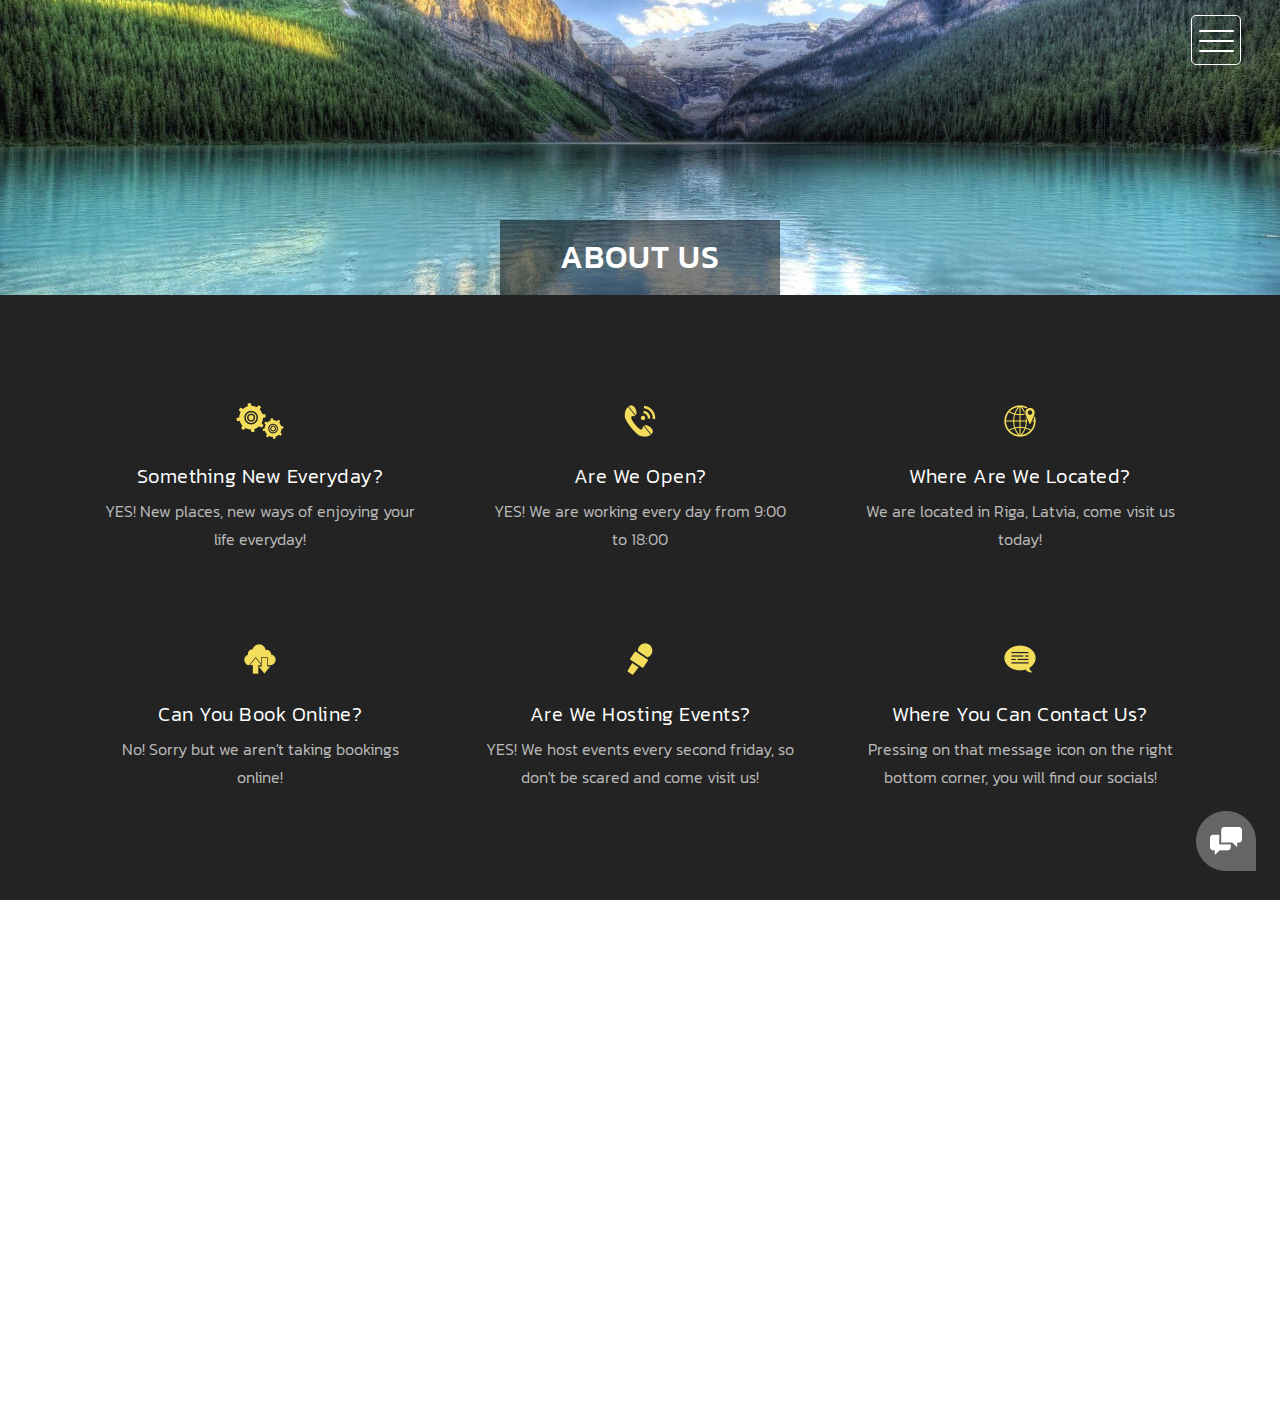
<file: about.html>
<!DOCTYPE html>
<html>
    <head>
        <meta charset="utf-8">
        <meta http-equiv="X-UA-Compatible" content="IE=edge,chrome=1">
  		<title>[About] Aerial Sky Solutions</title>

        <meta name="description" content="">
        <meta name="viewport" content="width=device-width, initial-scale=1">
        <link rel="apple-touch-icon" href="apple-touch-icon.png">
        <link rel="icon" href="img/Sky.png" type="image/gif">

        <link rel="stylesheet" href="css/bootstrap.min.css">
        <link rel="stylesheet" href="css/bootstrap-theme.min.css">
        <link rel="stylesheet" href="css/fontAwesome.css">
        <link rel="stylesheet" href="css/light-box.css">
        <link rel="stylesheet" href="css/templatemo-style.css">

        <link href="https://fonts.googleapis.com/css?family=Kanit:100,200,300,400,500,600,700,800,900" rel="stylesheet">
        <link rel="stylesheet" href="https://cdnjs.cloudflare.com/ajax/libs/font-awesome/6.1.1/css/all.min.css" integrity="sha512-KfkfwYDsLkIlwQp6LFnl8zNdLGxu9YAA1QvwINks4PhcElQSvqcyVLLD9aMhXd13uQjoXtEKNosOWaZqXgel0g==" crossorigin="anonymous" referrerpolicy="no-referrer" />

        <script src="js/vendor/modernizr-2.8.3-respond-1.4.2.min.js"></script>
    </head>

<body>

    <nav>
      <div class="menu-icon">
        <span></span>
      </div>
    </nav>

    <div class="page-heading">
        <div class="container">
            <div class="heading-content">
                <h1>About Us</h1>
            </div>
        </div>
    </div>


    <div class="services">
        <div class="container">
            <div class="col-md-4 col-sm-6">
                <div class="service-item">
                    <div class="icon">
                        <img src="img/service_1.png" alt="">
                    </div>
                    <div class="text">
                        <h4>Something new everyday?</h4>
                        <p>YES! New places, new ways of enjoying your life everyday!</p>
                    </div>
                </div>
            </div>
            <div class="col-md-4 col-sm-6">
                <div class="service-item">
                    <div class="icon">
                        <img src="img/service_2.png" alt="">
                    </div>
                    <div class="text">
                        <h4>Are we open?</h4>
                        <p>YES! We are working every day from 9:00 to 18:00</p>
                    </div>
                </div>
            </div>
            <div class="col-md-4 col-sm-6">
                <div class="service-item">
                    <div class="icon">
                        <img src="img/service_3.png" alt="">
                    </div>
                    <div class="text">
                        <h4>Where are we located?</h4>
                        <p>We are located in Riga, Latvia, come visit us today!</p>
                    </div>
                </div>
            </div>
            <div class="col-md-4 col-sm-6">
                <div class="service-item">
                    <div class="icon">
                        <img src="img/service_4.png" alt="">
                    </div>
                    <div class="text">
                        <h4>Can you Book online?</h4>
                        <p>No! Sorry but we aren't taking bookings online!</p>
                    </div>
                </div>
            </div>
            <div class="col-md-4 col-sm-6">
                <div class="service-item">
                    <div class="icon">
                        <img src="img/service_5.png" alt="">
                    </div>
                    <div class="text">
                        <h4>Are we hosting events?</h4>
                        <p>YES! We host events every second friday, so don't be scared and come visit us!</p>
                    </div>
                </div>
            </div>
            <div class="col-md-4 col-sm-6">
                <div class="service-item">
                    <div class="icon">
                        <img src="img/service_6.png" alt="">
                    </div>
                    <div class="text">
                        <h4>Where you can contact us?</h4>
                        <p>Pressing on that message icon on the right bottom corner, you will find our socials!</p>
                    </div>
                </div>
            </div>
        </div>
    </div>


    <div class="more-about-us">
        <div class="container">
            <div class="col-md-5 col-md-offset-7">
                <div class="content">
                    <h2>Aerial Sky Solutions</h2>
                    <span>Fun park</span>
                    <p>Some info about the park!</p>
                </div>
            </div>
        </div>
    </div>


    <footer>
        <div class="container-fluid">
            <div class="col-md-12">
                <p>Copyright &copy; 2022 Aerial Sky Solutions</p>
            </div>
        </div>
    </footer>


      <!-- Modal button -->
      <div class="popup-icon">
        <button id="modBtn" class="modal-btn"><img src="img/contact-icon.png" alt=""></button>
      </div>  
  
      <!-- Modal -->
      <div id="modal" class="modal">
        <!-- Modal Content -->
        <div class="modal-content">
          <!-- Modal Header -->
          <div class="modal-header">
            <h3 class="header-title">Find us Here!</h3>
            <div class="close-btn"><img src="img/close_contact.png" alt=""></div>    
          </div>
          <!-- Modal Body -->
          <div class="modal-body">
            <div class="col-md-6 col-md-offset-3">
              <form id="contact" action="" method="post">
                  <div class="row">
                      <div class="col-md-12">
                        <fieldset>
                          <a href="http://www.facebook.com"><p><i class="fa-brands fa-facebook-square"></i> AerialSky-Solutions</p></a>
                        </fieldset>
                      </div>
                      <div class="col-md-12">
                        <fieldset>
                          <a href="http://www.instagram.com"><p><i class="fa-brands fa-instagram-square"></i> AerialSky-Solutions</p></a>
                        </fieldset>
                      </div>
                      <div class="col-md-12">
                        <fieldset>
                          <p><i class="fa-solid fa-square-envelope"></i> AerialSkyS@gmail.com</p>
                        </fieldset>
                      </div>
                      <div class="col-md-12">
                        <fieldset>
                          <p><i class="fa-solid fa-square-phone"></i></i> 999-999-999</p>
                        </fieldset>
                      </div>
                  </div>
              </form>
            </div>
          </div>
        </div>
      </div>

    

    <section class="overlay-menu">
      <div class="container">
        <div class="row">
          <div class="main-menu">
              <ul>
                  <li>
                      <a href="index.html">Home</a>
                  </li>
                  <li>
                      <a href="about.html">About Us</a>
                  </li>
                  <li>
                      <a href="blog.html">Blog</a>
                  </li>
                  <li>
                      <a href="New.html">New post</a>
                  </li>
              </ul>
              <p>What are you looking for?</p>
          </div>
        </div>
      </div>
    </section>

    <script src="https://ajax.googleapis.com/ajax/libs/jquery/1.11.2/jquery.min.js"></script>
    <script>window.jQuery || document.write('<script src="js/vendor/jquery-1.11.2.min.js"><\/script>')</script>

    <script src="js/vendor/bootstrap.min.js"></script>
    
    <script src="js/plugins.js"></script>
    <script src="js/main.js"></script>

</body>
</html>
</file>
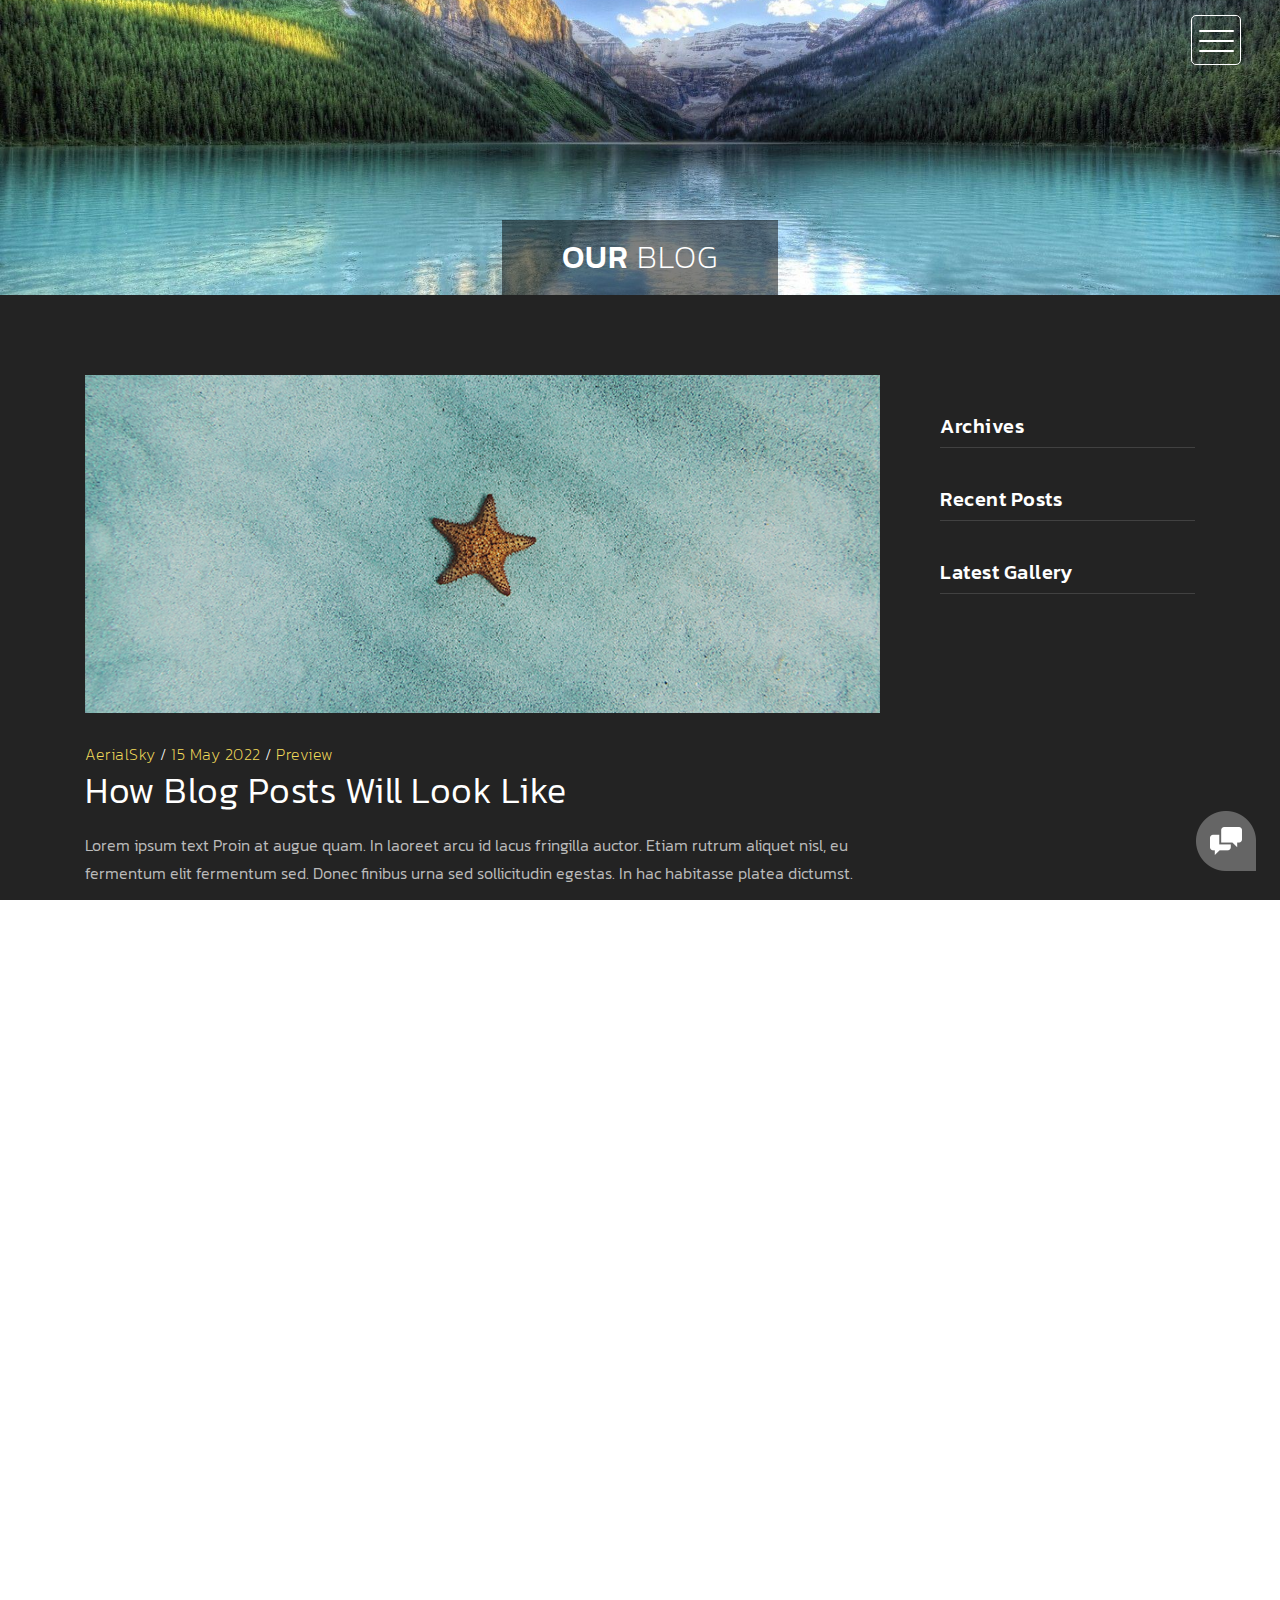
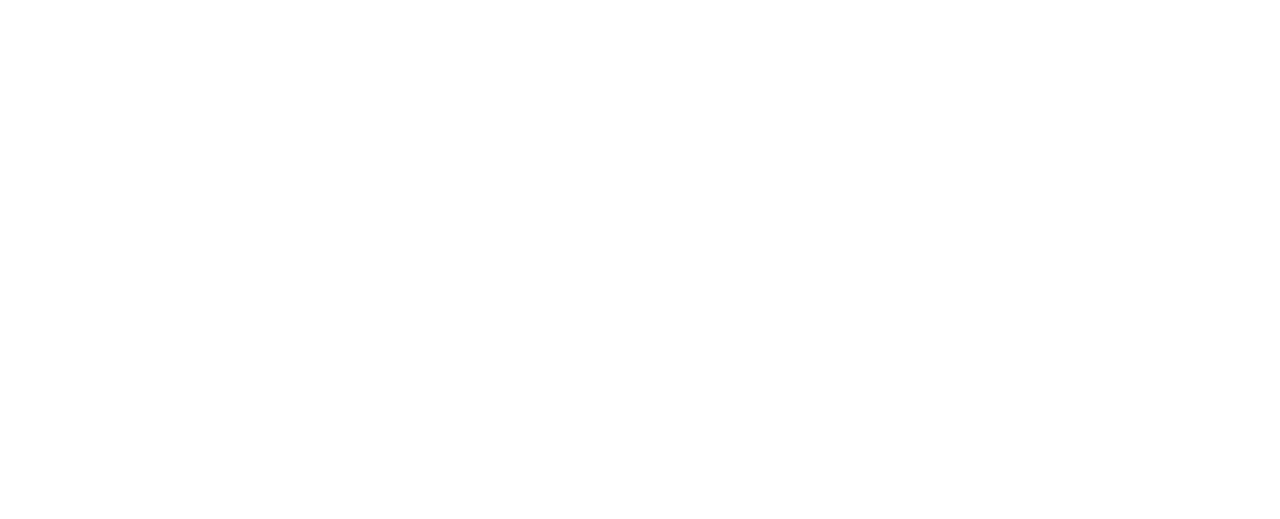
<file: blog.html>
<!DOCTYPE html>
<html>
    <head>
        <meta charset="utf-8">
        <meta http-equiv="X-UA-Compatible" content="IE=edge,chrome=1">
  		<title>[Blog] Aerial Sky Solutions</title>

        <meta name="description" content="">
        <meta name="viewport" content="width=device-width, initial-scale=1">
        <link rel="apple-touch-icon" href="apple-touch-icon.png">
        <link rel="icon" href="img/Sky.png" type="image/gif">

        <link rel="stylesheet" href="css/bootstrap.min.css">
        <link rel="stylesheet" href="css/bootstrap-theme.min.css">
        <link rel="stylesheet" href="css/fontAwesome.css">
        <link rel="stylesheet" href="css/light-box.css">
        <link rel="stylesheet" href="css/templatemo-style.css">

        <link href="https://fonts.googleapis.com/css?family=Kanit:100,200,300,400,500,600,700,800,900" rel="stylesheet">
        <link rel="stylesheet" href="https://cdnjs.cloudflare.com/ajax/libs/font-awesome/6.1.1/css/all.min.css" integrity="sha512-KfkfwYDsLkIlwQp6LFnl8zNdLGxu9YAA1QvwINks4PhcElQSvqcyVLLD9aMhXd13uQjoXtEKNosOWaZqXgel0g==" crossorigin="anonymous" referrerpolicy="no-referrer" />

        <script src="js/vendor/modernizr-2.8.3-respond-1.4.2.min.js"></script>
    </head>

<body>

    <nav>
      <div class="menu-icon">
        <span></span>
      </div>
    </nav>

    <div class="page-heading">
        <div class="container">
            <div class="heading-content">
                <h1>Our <em>Blog</em></h1>
            </div>
        </div>
    </div>


    <div class="blog-entries">
        <div class="container">
            <div class="col-md-9">
                <div class="blog-posts">
                    <div class="row">
                        <div class="col-md-12">
                            <div class="blog-post">
                                <img src="img/blog_post_1.png" alt="">
                                <div class="text-content">
                                    <span><a>AerialSky</a> / <a>15 May 2022</a> / <a>Preview</a></span>
                                    <h2>How blog posts will look like</h2>
                                    <p>Lorem ipsum text Proin at augue quam. In laoreet arcu id lacus fringilla auctor. Etiam rutrum aliquet nisl, eu fermentum elit fermentum sed. Donec finibus urna sed sollicitudin egestas. In hac habitasse platea dictumst. 
                                    <br><br>Phasellus purus turpis, porta non lectus vitae, laoreet blandit diam. Suspendisse elementum ligula at purus gravida, vel malesuada dolor accumsan. Morbi finibus dapibus ex, ut finibus felis.</p>
                                    <div class="simple-btn">
                                        <a>continue reading</a>
                                    </div>
                                </div>
                            </div>
                            <div class="blog-post">
                                <img src="img/blog_post_1.png" alt="">
                                <div class="text-content">
                                    <span><a>AerialSky</a> / <a>15 May 2022</a> / <a>Preview</a></span>
                                    <h2>How blog posts will look like</h2>
                                    <p>Lorem ipsum text Proin at augue quam. In laoreet arcu id lacus fringilla auctor. Etiam rutrum aliquet nisl, eu fermentum elit fermentum sed. Donec finibus urna sed sollicitudin egestas. In hac habitasse platea dictumst. 
                                    <br><br>Phasellus purus turpis, porta non lectus vitae, laoreet blandit diam. Suspendisse elementum ligula at purus gravida, vel malesuada dolor accumsan. Morbi finibus dapibus ex, ut finibus felis.</p>
                                    <div class="simple-btn">
                                        <a>continue reading</a>
                                    </div>
                                </div>
                            </div>
                        </div>
                        <div class="col-md-12">
                            <ul class="page-number">
                                <li class="active"><a href="#">1</a></li>
                                <li><a href="#">></a></li>
                            </ul>
                        </div>
                    </div>
                </div>
            </div>
            <div class="col-md-3">
                <div class="side-bar">
                    <div class="archives">
                        <div class="sidebar-heding">
                            <h2>Archives</h2>
                        </div>
                        <!-- <ul>
                            <li><a href="#">> 2022 September (0)</a></li>
                        </ul> -->
                    </div>
                    <div class="recent-posts">
                        <div class="sidebar-heding">
                            <h2>Recent Posts</h2>
                        </div>
                        <ul>
                            <!-- <li><a href="single-post.html">
                                <img src="img/recent_post_1.png" alt="Recent Post 1">
                                <div class="text">
                                    <h6>Duis mollis orci</h6>
                                    <span>15 May 2022</span>
                                </div>
                            </li></a>-->
                        </ul>
                    </div>
                    <div class="latest-gallery">
                        <div class="sidebar-heding">
                            <h2>Latest Gallery</h2>
                        </div>
                        <ul>
                            <!-- <li><a href="#"></a><img src="img/latest_gallery_1.png" alt=""></a></li> -->
                        </ul>
                    </div>
                </div>
            </div>
        </div>
    </div>


    <footer>
        <div class="container-fluid">
            <div class="col-md-12">
                <p>Copyright &copy; 2022 Aerial Sky Solutions</p>
            </div>
        </div>
    </footer>


      <!-- Modal button -->
      <div class="popup-icon">
        <button id="modBtn" class="modal-btn"><img src="img/contact-icon.png" alt=""></button>
      </div>  
  
      <!-- Modal -->
      <div id="modal" class="modal">
        <!-- Modal Content -->
        <div class="modal-content">
          <!-- Modal Header -->
          <div class="modal-header">
            <h3 class="header-title">Find us Here!</h3>
            <div class="close-btn"><img src="img/close_contact.png" alt=""></div>    
          </div>
          <!-- Modal Body -->
          <div class="modal-body">
            <div class="col-md-6 col-md-offset-3">
              <form id="contact" action="" method="post">
                  <div class="row">
                      <div class="col-md-12">
                        <fieldset>
                          <a href="http://www.facebook.com"><p><i class="fa-brands fa-facebook-square"></i> AerialSky-Solutions</p></a>
                        </fieldset>
                      </div>
                      <div class="col-md-12">
                        <fieldset>
                          <a href="http://www.instagram.com"><p><i class="fa-brands fa-instagram-square"></i> AerialSky-Solutions</p></a>
                        </fieldset>
                      </div>
                      <div class="col-md-12">
                        <fieldset>
                          <p><i class="fa-solid fa-square-envelope"></i> AerialSkyS@gmail.com</p>
                        </fieldset>
                      </div>
                      <div class="col-md-12">
                        <fieldset>
                          <p><i class="fa-solid fa-square-phone"></i></i> 999-999-999</p>
                        </fieldset>
                      </div>
                  </div>
              </form>
            </div>
          </div>
        </div>
      </div>

    

    <section class="overlay-menu">
      <div class="container">
        <div class="row">
          <div class="main-menu">
              <ul>
                  <li>
                      <a href="index.html">Home</a>
                  </li>
                  <li>
                      <a href="about.html">About Us</a>
                  </li>
                  <li>
                      <a href="blog.html">Blog</a>
                  </li>
                  <li>
                      <a href="New.html">New post</a>
                  </li>
              </ul>
              <p>What are you looking for?</p>
          </div>
        </div>
      </div>
    </section>

    <script src="https://ajax.googleapis.com/ajax/libs/jquery/1.11.2/jquery.min.js"></script>
    <script>window.jQuery || document.write('<script src="js/vendor/jquery-1.11.2.min.js"><\/script>')</script>

    <script src="js/vendor/bootstrap.min.js"></script>
    
    <script src="js/plugins.js"></script>
    <script src="js/main.js"></script>

</body>
</html>
</file>
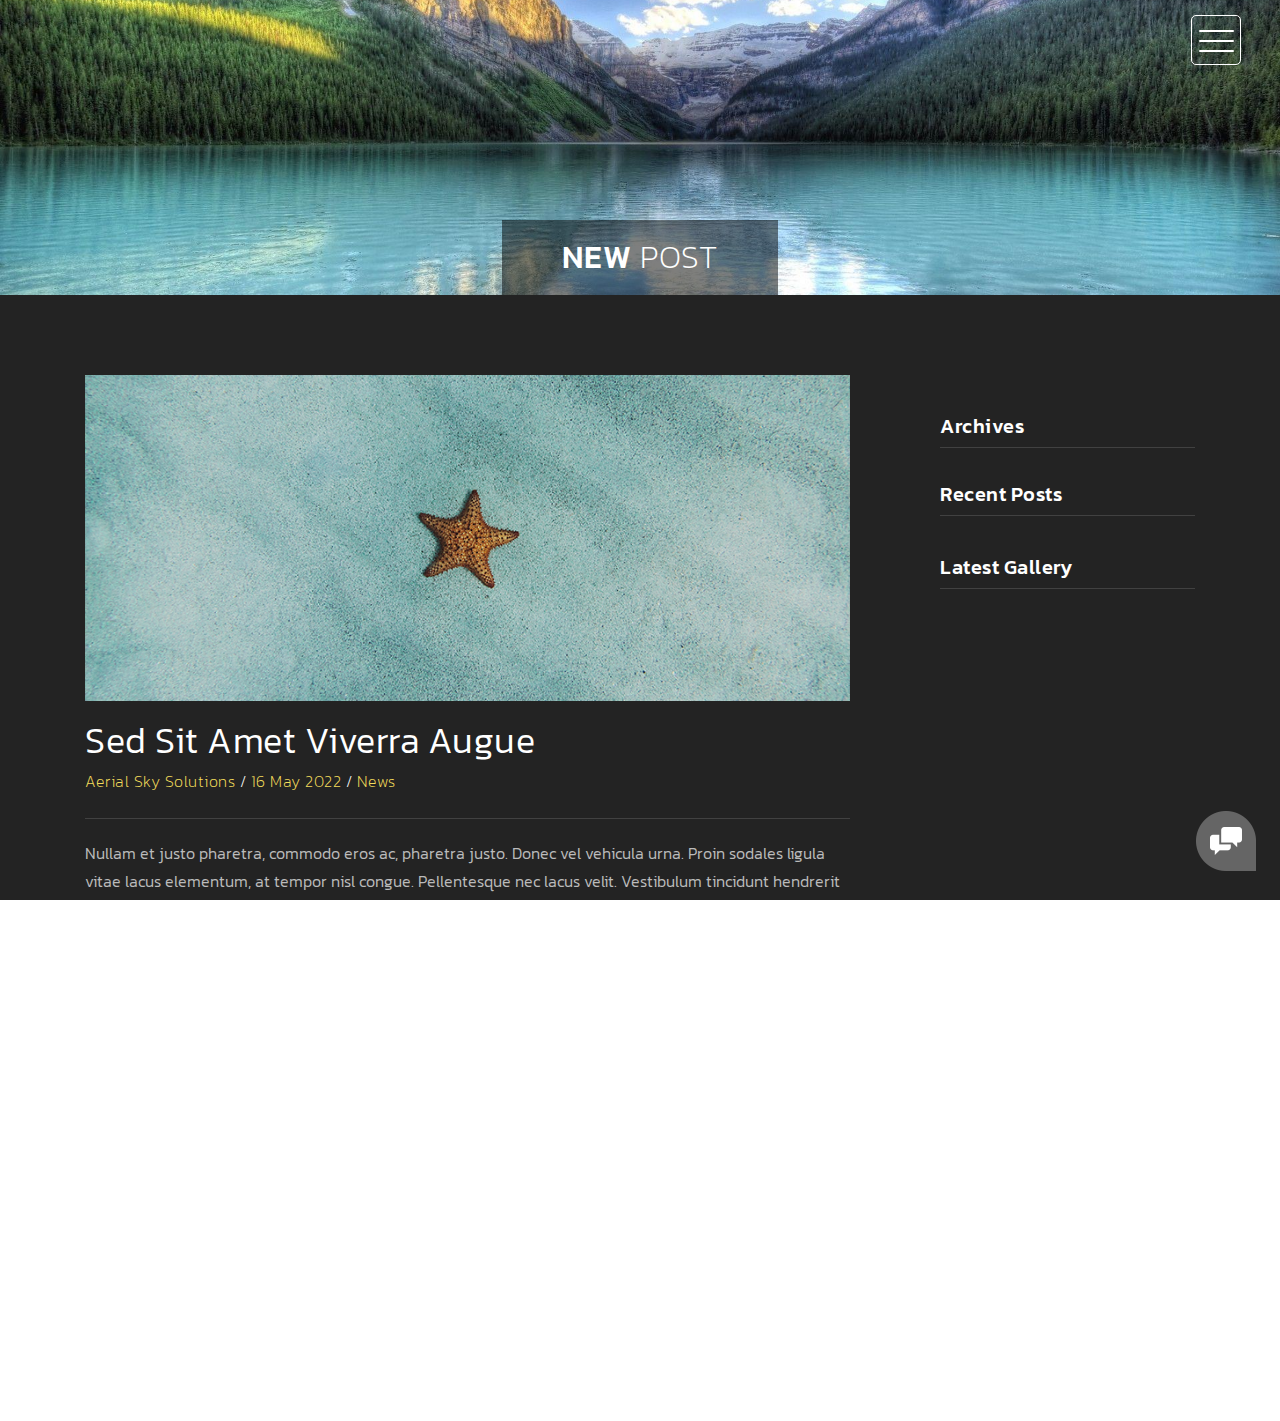
<file: New.html>
<!DOCTYPE html>
<html>
    <head>
        <meta charset="utf-8">
        <meta http-equiv="X-UA-Compatible" content="IE=edge,chrome=1">
  		<title>[New] Aerial Sky Solutions</title>

        <meta name="description" content="">
        <meta name="viewport" content="width=device-width, initial-scale=1">
        <link rel="apple-touch-icon" href="apple-touch-icon.png">
        <link rel="icon" href="img/Sky.png" type="image/gif">

        <link rel="stylesheet" href="css/bootstrap.min.css">
        <link rel="stylesheet" href="css/bootstrap-theme.min.css">
        <link rel="stylesheet" href="css/fontAwesome.css">
        <link rel="stylesheet" href="css/light-box.css">
        <link rel="stylesheet" href="css/templatemo-style.css">

        <link href="https://fonts.googleapis.com/css?family=Kanit:100,200,300,400,500,600,700,800,900" rel="stylesheet">
        <link rel="stylesheet" href="https://cdnjs.cloudflare.com/ajax/libs/font-awesome/6.1.1/css/all.min.css" integrity="sha512-KfkfwYDsLkIlwQp6LFnl8zNdLGxu9YAA1QvwINks4PhcElQSvqcyVLLD9aMhXd13uQjoXtEKNosOWaZqXgel0g==" crossorigin="anonymous" referrerpolicy="no-referrer" />

        <script src="js/vendor/modernizr-2.8.3-respond-1.4.2.min.js"></script>
    </head>

<body>

    <nav>
      <div class="menu-icon">
        <span></span>
      </div>
    </nav>

    <div class="page-heading">
        <div class="container">
            <div class="heading-content">
                <h1>New <em>Post</em></h1>
            </div>
        </div>
    </div>


    <div class="blog-entries">
        <div class="container">
            <div class="col-md-9">
                <div class="blog-posts">
                    <div class="row">
                        <div class="col-md-12">
                            <div class="single-blog-post">
                                <img src="img/blog_post_1.png" alt="">
                                <div class="text-content">
                                    <h2>Sed sit amet viverra augue</h2>
                                    <span><a href="#">Aerial Sky Solutions</a> / <a href="#">16 May 2022</a> / <a href="#">News</a></span>
                                    <p>Nullam et justo pharetra, commodo eros ac, pharetra justo. Donec vel vehicula urna. Proin sodales ligula vitae lacus elementum, at tempor nisl congue. Pellentesque nec lacus velit. Vestibulum tincidunt hendrerit ante id sagittis. Phasellus sodales nibh mattis neque interdum viverra. Nam accumsan arcu id fringilla auctor. 
                                    <br><br>Suspendisse et rutrum nisl. Phasellus porttitor metus vel justo blandit, in finibus neque elementum. Nullam semper, turpis quis egestas consequat, dui eros tristique lectus, ac euismod ex quam id mauris. Nunc sit amet nibh sollicitudin, interdum nunc in, eleifend est.
                                    
                                	<br><br>Pellentesque vel dignissim libero, et sagittis elit. Nulla dignissim eleifend tellus, sed molestie risus rutrum non. Etiam lorem odio, convallis a arcu vel, bibendum molestie metus. Pellentesque imperdiet nisl ante, eu congue nisl suscipit id.
                                    <br><br><a href="blog.html">Back to Blog</a></p>
                                </div>
                            </div>
                        </div>
                    </div>
                </div>
            </div>
            <div class="col-md-3">
                <div class="side-bar">
                    <div class="archives">
                        <div class="sidebar-heding">
                            <h2>Archives</h2>
                        </div>
                        <ul>
                            <!-- <li><a href="#">> 2022 May (0)</a></li> -->
                    </div>
                    <div class="recent-posts">
                        <div class="sidebar-heding">
                            <h2>Recent Posts</h2>
                        </div>
                        <ul>
                            <!-- <li><a href="New.html">
                                <img src="img/recent_post_1.png" alt="Recent Post 1">
                                <div class="text">
                                    <h6>Duis mollis orci</h6>
                                    <span>15 September 2018</span>
                                </div>
                            </li></a> -->
                        </ul>
                    </div>
                    <div class="latest-gallery">
                        <div class="sidebar-heding">
                            <h2>Latest Gallery</h2>
                        </div>
                        <ul>
                            <!-- <li><a href="#"></a><img src="img/Sky.png" alt=""></a></li> -->
                        </ul>
                    </div>
                </div>
            </div>
        </div>
    </div>


    <footer>
        <div class="container-fluid">
            <div class="col-md-12">
                <p>Copyright &copy; 2022 Aerial Sky Solutions</p>
            </div>
        </div>
    </footer>


      <!-- Modal button -->
      <div class="popup-icon">
        <button id="modBtn" class="modal-btn"><img src="img/contact-icon.png" alt=""></button>
      </div>  
  
      <!-- Modal -->
      <div id="modal" class="modal">
        <!-- Modal Content -->
        <div class="modal-content">
          <!-- Modal Header -->
          <div class="modal-header">
            <h3 class="header-title">Find us Here!</h3>
            <div class="close-btn"><img src="img/close_contact.png" alt=""></div>    
          </div>
          <!-- Modal Body -->
          <div class="modal-body">
            <div class="col-md-6 col-md-offset-3">
              <form id="contact" action="" method="post">
                  <div class="row">
                      <div class="col-md-12">
                        <fieldset>
                          <a href="http://www.facebook.com"><p><i class="fa-brands fa-facebook-square"></i> AerialSky-Solutions</p></a>
                        </fieldset>
                      </div>
                      <div class="col-md-12">
                        <fieldset>
                          <a href="http://www.instagram.com"><p><i class="fa-brands fa-instagram-square"></i> AerialSky-Solutions</p></a>
                        </fieldset>
                      </div>
                      <div class="col-md-12">
                        <fieldset>
                          <p><i class="fa-solid fa-square-envelope"></i> AerialSkyS@gmail.com</p>
                        </fieldset>
                      </div>
                      <div class="col-md-12">
                        <fieldset>
                          <p><i class="fa-solid fa-square-phone"></i></i> 999-999-999</p>
                        </fieldset>
                      </div>
                  </div>
              </form>
            </div>
          </div>
        </div>
      </div>

    

    <section class="overlay-menu">
      <div class="container">
        <div class="row">
          <div class="main-menu">
              <ul>
                  <li>
                      <a href="index.html">Home</a>
                  </li>
                  <li>
                      <a href="about.html">About Us</a>
                  </li>
                  <li>
                      <a href="blog.html">Blog</a>
                  </li>
                  <li>
                      <a href="New.html">New Post</a>
                  </li>
              </ul>
              <p>What are you looking for?</p>
          </div>
        </div>
      </div>
    </section>


    <script src="https://ajax.googleapis.com/ajax/libs/jquery/1.11.2/jquery.min.js"></script>
    <script>window.jQuery || document.write('<script src="js/vendor/jquery-1.11.2.min.js"><\/script>')</script>

    <script src="js/vendor/bootstrap.min.js"></script>
    
    <script src="js/plugins.js"></script>
    <script src="js/main.js"></script>

</body>
</html>
</file>
<file: css/light-box.css>
/* LIGHT BOX */

body:after {
  content: url(../img/close.png) url(../img/loading.gif) url(../img/prev.png) url(../img/next.png);
  display: none;
}

body.lb-disable-scrolling {
  overflow: hidden;
}

.lightboxOverlay {
  max-height: 100%;
  overflow-y: scroll;
  position: absolute;
  top: 0;
  left: 0;
  z-index: 99999;
  background-color: black;
  filter: progid:DXImageTransform.Microsoft.Alpha(Opacity=80);
  opacity: 0.8;
  display: none;
}

.lightbox {
  position: absolute;
  margin-top: 0%;
  left: 0;
  width: 100%;
  z-index: 100000;
  text-align: center;
  line-height: 0;
  font-weight: normal;
}

.lightbox .lb-image {
  display: block;
  height: auto;
  max-width: inherit;
  max-height: none;
  border-radius: 5px;

  /* Image border */
  border: 10px solid white;
}

.lightbox a img {
  border: none;
}

.lb-outerContainer {
  position: relative;
  *zoom: 1;
  width: 250px;
  height: 250px;
  margin: 0 auto;
  border-radius: 4px;

  /* Background color behind image.
     This is visible during transitions. */
  background-color: white;
}

.lb-outerContainer:after {
  content: "";
  display: table;
  clear: both;
}

.lb-loader {
  position: absolute;
  top: 43%;
  left: 0;
  height: 25%;
  width: 100%;
  text-align: center;
  line-height: 0;
}

.lb-cancel {
  display: block;
  width: 32px;
  height: 32px;
  margin: 0 auto;
  background: url(../img/loading.gif) no-repeat;
}

.lb-nav {
  position: absolute;
  top: 0;
  left: 0;
  height: 100%;
  width: 100%;
  z-index: 10;
}

.lb-container > .nav {
  left: 0;
}

.lb-nav a {
  outline: none;
  background-image: url('[data-uri]');
}

.lb-prev, .lb-next {
  height: 100%;
  cursor: pointer;
  display: block;
}

.lb-nav a.lb-prev {
  width: 34%;
  left: 0;
  float: left;
  background: url(../img/prev.png) left 48% no-repeat;
  filter: progid:DXImageTransform.Microsoft.Alpha(Opacity=0);
  opacity: 0;
  -webkit-transition: opacity 0.6s;
  -moz-transition: opacity 0.6s;
  -o-transition: opacity 0.6s;
  transition: opacity 0.6s;
}

.lb-nav a.lb-prev:hover {
  filter: progid:DXImageTransform.Microsoft.Alpha(Opacity=100);
  opacity: 1;
}

.lb-nav a.lb-next {
  width: 64%;
  right: 0;
  float: right;
  background: url(../img/next.png) right 48% no-repeat;
  filter: progid:DXImageTransform.Microsoft.Alpha(Opacity=0);
  opacity: 0;
  -webkit-transition: opacity 0.6s;
  -moz-transition: opacity 0.6s;
  -o-transition: opacity 0.6s;
  transition: opacity 0.6s;
}

.lb-nav a.lb-next:hover {
  filter: progid:DXImageTransform.Microsoft.Alpha(Opacity=100);
  opacity: 1;
}

.lb-dataContainer {
  margin: 0 auto;
  padding-top: 5px;
  *zoom: 1;
  width: 100%;
  -moz-border-radius-bottomleft: 4px;
  -webkit-border-bottom-left-radius: 4px;
  border-bottom-left-radius: 4px;
  -moz-border-radius-bottomright: 4px;
  -webkit-border-bottom-right-radius: 4px;
  border-bottom-right-radius: 4px;
}

.lb-dataContainer:after {
  content: "";
  display: table;
  clear: both;
}

.lb-data {
  padding: 0 4px;
  color: #ccc;
}

.lb-data .lb-details {
  width: 85%;
  float: left;
  text-align: left;
  line-height: 1.1em;
}

.lb-data .lb-caption {
  font-size: 13px;
  font-weight: bold;
  line-height: 1em;
}

.lb-data .lb-caption a {
  color: #4ae;
}

.lb-data .lb-number {
  margin-top: 15px;
  display: block;
  clear: left;
  padding-bottom: 1em;
  font-size: 13px;
  color: #999999;
}

.lb-data .lb-close {
  display: block;
  float: right;
  width: 30px;
  height: 30px;
  background: url(../img/close.png) top right no-repeat;
  text-align: right;
  outline: none;
  filter: progid:DXImageTransform.Microsoft.Alpha(Opacity=70);
  opacity: 0.7;
  -webkit-transition: opacity 0.2s;
  -moz-transition: opacity 0.2s;
  -o-transition: opacity 0.2s;
  transition: opacity 0.2s;
}

.lb-data .lb-close:hover {
  cursor: pointer;
  filter: progid:DXImageTransform.Microsoft.Alpha(Opacity=100);
  opacity: 1;
}
</file>
<file: css/templatemo-style.css>
body {
  font-family: 'Kanit', sans-serif;
}

body::-webkit-scrollbar {
  width: 8px;
  height: 8px;
  background-color: rgba(0, 0, 0, 0.9);
}
/* Add a thumb */
body::-webkit-scrollbar-thumb {
    background: rgba(250, 250, 250, 0.5);
}

body, html {
  height: 100%;
  min-height: 100%;
  overflow-x: hidden;
}


.page-heading {
  background-image: url(../img/Bg.jpg);
  background-repeat: no-repeat;
  background-size: cover;
  background-position: center center;
  width: 100%;
  text-align: center;
}

.page-heading .heading-content h1 {
  font-size: 32px;
  text-transform: uppercase;
  color: #fff;
  letter-spacing: 1px;
  background-color: rgba(0,0,0,0.5);
  display: inline-block;
  margin-bottom: 0;
  margin-top: 220px;
  padding: 20px 60px;
}

.page-heading .heading-content em {
  font-style: normal;
  font-weight: 200;
}



/* Nav Bar */
nav {
  height: 80px;
  position: fixed;
  width: 100%;
  left: 0;
  top: 0;
  z-index: 300;
}

.menu-icon {
  background: transparent;
  border: 1px solid #fff;
  width: 50px;
  height: 50px;
  margin: 15px 39px 0 auto;
  position: relative;
  cursor: pointer;
  transition: background 0.5s;
  border-radius: 5px;
}

.menu-icon span,
.menu-icon span:before,
.menu-icon span:after {
  cursor: pointer;
  border-radius: 1px;
  height: 2px;
  width: 35px;
  background: white;
  position: absolute;
  left: 15%;
  top: 50%;
  display: block;
  content: '';
  transition: all 0.5s ease-in-out;
}

.menu-icon span:before {
  left: 0;
  top: -10px;
}

.menu-icon span:after {
  left: 0;
  top: 10px;
}

.menu-icon.active {
  background: rgba(250,250,250,0.2);
}

.menu-icon.active span {
  background-color: transparent;
}

.menu-icon.active span:before,
.menu-icon.active span:after {
  top: 0;
}

.menu-icon.active span:before {
  transform: rotate(135deg);
}

.menu-icon.active span:after {
  transform: rotate(-135deg);
}
/* Menu */

.overlay-menu {
  background: rgba(0, 0, 0, 0.95);
  color: #ffffff;
  position: fixed;
  z-index: 100;
  left: 0;
  top: 0;
  height: 100%;
  overflow-y: auto;
  -webkit-overflow-scrolling: touch;
  width: 100%;
  padding: 50px 0;
  opacity: 0;
  text-align: center;
  transform: translateY(-100%);
  transition: all 0.5s;
}

.overlay-menu.open {
  opacity: 1;
  transform: translateY(0%);
}

.overlay-menu .main-menu {
  transform: translateY(50%);
  opacity: 0;
  transition: all 0.3s;
  transition-delay: 0s;
}

.overlay-menu.open .main-menu {
  transition: all 0.7s;
  transition-delay: 0.7s;
  opacity: 1;
  transform: translateY(0%);
}

.overlay-menu .main-menu:nth-child(2) {
  transition-delay: 0s;
}

.overlay-menu.open .main-menu:nth-child(2) {
  transition-delay: 1.25s;
}

.overlay-menu {
  overflow: scroll;
}

.overlay-menu::-webkit-scrollbar {
  display: none;
}

.overlay-menu ul {
  list-style: none;
  margin-top: 80px;
  padding: 0px;
}
.overlay-menu ul li {
  padding: 15px 0px;
}

.overlay-menu ul li a {
  font-size: 24px;
  font-weight: 300;
  color: #fff;
  text-decoration: none;
  transition: all 0.5s;
}

.overlay-menu ul li a:hover {
  color: rgba(250,250,250,0.5);
}


.overlay-menu p {
  margin-top: 60px;
  font-size: 13px;
  text-transform: uppercase;
  color: #fff;
  font-weight: 200;
  letter-spacing: 0.5px;
  text-align: center;
}



#video-container  {
  position: relative;
  width: 100%;
  height: 100%;
  overflow: hidden;
  z-index: 1;
}

#video-container video,
.video-overlay {
  position: absolute;
  left: 50%;
  top: 50%;
  transform: translate(-50%, -50%);
  min-width: 100%;
  min-height: 100%;
}

#video-container .video-overlay {
  z-index: 9999;
  background: rgba(0,0,0,0.5);
  width: 100%;
}

#video-container .video-content {
  z-index: 99999;
  position: absolute;
  height: 100%;
  width: 100%;
}

#video-container .video-content .inner {
  height: 100%;
  width: 100%;
  display: flex;
  justify-content: center;
  align-items: center;
  flex-flow: column wrap;
}

#video-container .video-content .inner h1 {
  font-size: 64px;
  text-transform: uppercase;
  color: #fff;
  letter-spacing: 2px;
  font-weight: 500;
  text-align: center;
}

#video-container .video-content .inner em {
  font-style: normal;
  font-weight: 200;
}


#video-container .video-content .inner p {
  color: #fff;
  font-size: 22px;
  font-weight: 200;
  letter-spacing: 1.5px;
  text-align: center;
  padding: 0px 30px;
}

#video-container .video-content .inner a {
  color: #fff;
  text-decoration: underline;
}

#video-container .video-content .inner .scroll-icon {
  margin-top: 45px;
}

.full-screen-portfolio .container-fluid,
.full-screen-portfolio .col-md-4, .col-md-8 {
  padding-left: 0px;
  padding-right: 0px;
}


.portfolio-item img {
  width: 100%;
  overflow: hidden;
}

.portfolio-item .thumb {
  position: relative;
}


.portfolio-item .hover-effect .hover-content {
    position: absolute;
    text-align: left;
    width: 100%;
    bottom: 0;
    left: 0;
}


.full-screen-portfolio .portfolio-item h1 {
  position: relative;
  font-size: 22px;
  text-transform: uppercase;
  color: #fff;
  display: inline-block;
  padding-left: 20px;
  line-height: 15px;
  transform: translateY(25px);
  transition: .5s ease-in-out;
  letter-spacing: 0.5px;
 }

 .full-screen-portfolio .portfolio-item em {
  font-style: normal;
  font-weight: 200;
 }

.full-screen-portfolio .portfolio-item:hover h1 {
  transform: translateY(0);
 }

.full-screen-portfolio .portfolio-item p {
  padding-left: 20px;
  font-weight: 300!important;
  letter-spacing: 0.5px;
  font-size: 14px;
  color: #fff;
  opacity: 0;
  transform: translateY(10px);
  transition: .5s ease-in-out;
  text-transform: uppercase;
 }

 .full-screen-portfolio .portfolio-item {
 text-align: center;
 line-height: 150%;
 text-transform: lowercase;
 cursor: pointer;
}

.full-screen-portfolio .portfolio-item:hover p {
  opacity: 1;
  transform: translateY(0);
 }




.popup-icon {
  position: fixed;
  bottom: 30px;
  right: 30px;
  z-index: 300;
  display: inline-block;
  width: 60px;
  height: 60px;
}

.popup-icon button {
  background-color: transparent;
  outline: none;
  border: none;
}

.modal-btn img {
  width: 60px;
  height: 60px;
}

/* Modal */
.modal {
  background-color: rgba(0,0,0,.95);
  display: none;
  overflow: auto;
  position: fixed;
  z-index: 1000;
  top: 0;
  left: 0;
  width: 100%;
  height: 100%;
  transform: all 0.6s;
  overflow: scroll;
}

.modal::-webkit-scrollbar {
  display: none;
}

/* Modal Content */
.modal-content {
  text-align: center;
  position: relative;
  top: 0;
  width: 100%;
  margin: 0 auto;
  background-color: transparent;
}
.modal-animated-in {
  animation: totop-in .6s ease;
}
.modal-animated-out {
  animation: totop-out .6s ease forwards;
}
.modal-header {
  border-bottom: none;
}
.modal-header h3 {
  color: #fff;
  font-weight: 400;
  letter-spacing: 1px;
  font-size: 64px;
  margin-top: 5%;
  border-bottom: none;
  margin-bottom: 20px;
}

.modal-header em {
  font-style: normal;
  font-weight: 200;
}

.modal-content .close-btn {
  position: absolute;
  z-index: 99999999;
  color: #fff;
  right: 38px;
  top: 15px;
  width: 50px;
  height: 50px;
  text-align: center;
  cursor: pointer;
}

.modal-body {
  text-align: center;
  margin: 0 auto;
}

.modal-body p {
  border-radius: 5px;
  padding-left: 15px;
  font-size: 14px;
  font-weight: 200;
  color: #fff;
  background-color: rgba(250, 250, 250, 0.15);
  outline: none;
  border: none;
  box-shadow: none;
  line-height: 40px;
  height: 40px;
  width: 100%;
  margin-left: auto;
  margin-right: auto;
  margin-bottom: 25px;
  text-align: left;
}
.modal-body i {
  font-size: 20px;
}

.modal-body textarea {
  border-radius: 5px;
  padding-left: 15px;
  padding-top: 10px;
  font-size: 14px;
  font-weight: 200;
  color: #fff;
  background-color: rgba(250, 250, 250, 0.15);
  outline: none;
  border: none;
  box-shadow: none;
  height: 165px;
  max-height: 220px;
  width: 60%;
  margin-left: auto;
  margin-right: auto;
  max-width: 100%;
  margin-bottom: 25px;
}

.modal-body button {
  border-radius: 0px;
  font-size: 13px;
  text-transform: uppercase;
  font-weight: 600;
  background-color: transparent;
  color: #fff;
  letter-spacing: 2px;
  border-bottom: 3px solid #fff;
  display: inline-block;
  padding: 0px 0px 3px 0px;
  transition: all 0.5s;
  border-top: none;
  border-right: none;
  border-left: none;
}

.modal-body button:hover {
  color: rgba(250,250,250,0.5);
  border-color: rgba(250,250,250,0.5);
  outline: none;
}

/* Keyframes */
@keyframes totop-in {
  0% {
    top: 600px;
    opacity: 0;
  }
  100% {
    top: 0%;
    opacity: 1;
  }  
}

@keyframes totop-out {
  0% {
    top: 0px;
    opacity: 1;
  }
  100% {
    top: -100%;
    opacity: 0;
  }  
}



footer {
  width: 100%;
  height: 80px;
  background-color: #313131;
}

footer p {
  text-align: center;
  color: #fff;
  font-weight: 200;
  font-size: 13px;
  text-transform: uppercase;
  padding-top: 33px;
  letter-spacing: 0.5px;
}

footer a {
  color: #aaa;
  text-decoration: none;
}

footer a:hover {
  text-decoration: none;
  color: #aaa;
}

 .services {
  background-color: #232323;
  padding: 65px 0px;
 }

 .services .service-item {
  margin: 15px 0px;
  padding: 20px;
  text-align: center;
  transition: all 0.5s;
 }

  .services .service-item:hover {
    background-color: #313131;
  }

 .services .service-item .icon {
  width: 50px;
  height: 50px;
  text-align: center;
  display: inline-block;
  line-height: 50px;
 }

.services .service-item .icon img {
  max-width: 100%;
}

.services .service-item h4 {
  margin-top: 20px;
  color: #fff;
  font-size: 20px;
  text-transform: capitalize;
  letter-spacing: 0.5px;
  font-weight: 300;
}

.services .service-item p {
  color: #bbb;
  font-size: 16px;
  font-weight: 300;
  line-height: 28px;
}



.more-about-us {
  background-image: url("../img/Bg.jpg");
  background-repeat: no-repeat;
  background-attachment: fixed;
  background-size: cover;
  background-position: center center;
  width: 100%;
  text-align: center;
}

.more-about-us .content {
  background-color: rgba(0,0,0,0.8);
  text-align: left;
  padding: 150px 60px;
  color: #fff;
}

.more-about-us .content h2 {
  margin-top: 0px;
  font-size: 34px;
  font-weight: 300;
  letter-spacing: 0.5px;
  margin-bottom: 5px;
}

.more-about-us .content span {
  font-size: 16px;
  font-weight: 200;
  display: inline-block;
  margin-bottom: 30px;
  letter-spacing: 0.5px;
}

.more-about-us .content p {
  color: #fff;
  font-size: 16px;
  font-weight: 300;
  line-height: 28px;
}

.more-about-us .content .simple-btn {
  margin-top: 30px;
}

.more-about-us .content .simple-btn a {
  font-size: 13px;
  text-transform: uppercase;
  font-weight: 600;
  background-color: transparent;
  color: #fff;
  letter-spacing: 2px;
  border-bottom: 3px solid #fff;
  padding-bottom: 3px;
  text-decoration: none;
  transition: all 0.5s;
}

.more-about-us .content .simple-btn a:hover {
  opacity: 0.5;
}

.blog-entries {
  padding: 80px 0px;
  background-color: #232323;
}


.blog-entries .blog-posts {
  margin-right: 30px;
}


.blog-post {
  border-bottom: 1px solid #414141;
  padding-bottom: 65px;
  margin-bottom: 60px;
}

.blog-post img {
  width: 100%;
  overflow-y: hidden;
}

.blog-post .text-content {
  margin-top: 30px;
}

.blog-post .text-content span {
  font-size: 16px;
  font-weight: 200;
  color: #fff;
  letter-spacing: 0.5px;
}

.blog-post .text-content span a {
  color: #f4dd5b;
  text-decoration: none;
}

.blog-post .text-content h2 {
  margin-top: 5px;
  font-size: 36px;
  color: #fff;
  letter-spacing: 0.5px;
  text-transform: capitalize;
  font-weight: 300;
}

.blog-post .text-content p {
  color: #bbb;
  font-size: 16px;
  font-weight: 300;
  line-height: 28px;
  margin-top: 20px;
}

.blog-post .text-content .simple-btn {
  margin-top: 25px;
}

.blog-post .text-content .simple-btn a {
  font-size: 13px;
  text-transform: uppercase;
  font-weight: 600;
  background-color: transparent;
  color: #fff;
  letter-spacing: 2px;
  border-bottom: 3px solid #fff;
  padding-bottom: 3px;
  text-decoration: none;
  transition: all 0.5s;
}

.blog-post .text-content .simple-btn a:hover {
  opacity: 0.5;
}

.blog-entries .page-number {
  padding: 0;
  margin: 0;
  list-style: none;
}

.blog-entries .page-number li {
  display: inline-block;
  margin-right: 3px;
}

.blog-entries .page-number li:last-child {
  margin-right: 0px;
}

.blog-entries .page-number li.active a {
  color: #232323;
  background-color: #fff;
}

.blog-entries .page-number li.active a:hover {
  opacity: 1;
}

.blog-entries .page-number li a {
  font-size: 18px;
  color: #fff;
  text-decoration: none;
  width: 50px;
  height: 50px;
  display: inline-block;
  line-height: 50px;
  text-align: center;
  background-color: #414141;
  transition: all 0.5s;
}

.blog-entries .page-number li a:hover {
  opacity: 0.5;
}

.single-blog-post {
  margin-right: 30px;
}

.single-blog-post img {
  width: 100%;
  overflow-y: hidden;
}

.single-blog-post .text-content {
  margin-top: 20px;
}

.single-blog-post .text-content span {
  font-size: 16px;
  font-weight: 200;
  color: #fff;
  letter-spacing: 0.5px;
  border-bottom: 1px solid #414141;
  padding-bottom: 25px;
  display: inline-block;
  width: 100%;
  margin-bottom: 0px;
}

.single-blog-post .text-content span a {
  color: #f4dd5b;
  text-decoration: none;
}

.single-blog-post .text-content h2 {
  margin-top: 0px;
  font-size: 36px;
  color: #fff;
  letter-spacing: 0.5px;
  text-transform: capitalize;
  font-weight: 300;
}

.single-blog-post .text-content p {
  color: #bbb;
  font-size: 16px;
  font-weight: 300;
  line-height: 28px;
  margin-top: 20px;
  margin-bottom: 30px;
}

.single-blog-post .tags-share {
  border-top: 1px solid #414141;
  border-bottom: 1px solid #414141;
  padding: 8px 0px 10px 0px;
}

.single-blog-post .tags-share ul {
  padding: 0;
  margin: 0;
  list-style: none;
}

.single-blog-post .tags-share ul li:first-child {
  color: #fff;
  font-size: 16px;
  font-weight: 200;
  letter-spacing: 0.5px;
}

.single-blog-post .tags-share ul li {
  display: inline-block;
  color: #fff;
}

.single-blog-post .tags-share ul li a {
  font-size: 16px;
  font-weight: 200;
  letter-spacing: 0.5px;
  color: #f4dd5b;
  text-decoration: none;
  transition: all 0.5s;
}

.single-blog-post .tags-share ul li a:hover {
  opacity: 0.5;
}

.single-blog-post .tags-share .share {
  text-align: right;
}

.blog-entries .search input {
  background-color: rgba(250,250,250,0.1);
  width: 100%;
  height: 50px;
  line-height: 50px;
  padding-left: 15px;
  color: #fff;
  font-size: 15px;
  font-weight: 300;
  border-radius: 0px;
  outline: none;
  border: none;
}

.sidebar-heding h2 {
  font-size: 20px;
  text-transform: capitalize;
  color: #fff;
  margin-top: 40px;
  letter-spacing: 0.5px;
  padding-bottom: 10px;
  border-bottom: 1px solid #414141;
  margin-bottom: 20px;
}

.archives ul, .categories ul {
  margin-top: -5px;
  padding: 0;
  list-style: none;
}

.archives ul li, .categories ul li {
  margin-bottom: 12px; 
}

.archives ul li:last-child, .categories ul li:last-child {
  margin-bottom: 0px; 
}

.archives ul li a, .categories ul li a {
  font-size: 15px;
  font-weight: 200;
  color: #fff;
  text-decoration: none;
  letter-spacing: 0.5px;
  transition: all 0.5s;
}


.archives ul li a:hover, .categories ul li a:hover {
  opacity: 0.5;
}

.recent-posts ul {
  padding: 0;
  list-style: none;
}

.recent-posts ul li {
  margin-bottom: 15px;
}

.recent-posts ul a {
  text-decoration: none;
}

.recent-posts ul li img {
  display: inline-block;
  max-width: 100%;
  margin-right: 15px;
}

.recent-posts ul li .text {
  display: inline-block;
}

.recent-posts ul li h6 {
  margin-bottom: 5px;
  padding-top: 0px;
  margin-top: 0px;
  display: block;
  font-size: 16px;
  color: #fff;
  letter-spacing: 0.5px;
}

.recent-posts ul li span {
  display: inline-block;
  font-size: 14px;
  font-weight: 200;
  color: #f4dd5b;
}


.latest-gallery ul {
  padding: 0;
  margin: 0;
  list-style: none;
}

.latest-gallery ul li {
  display: inline-block;
  max-width: 59px;
  overflow-y: hidden;
  margin-bottom: 3px;
  margin-right: 1px;
}

.latest-gallery ul li:nth-child(4){
  margin-right: 0px;
}

.latest-gallery ul li:nth-child(8){
  margin-right: 0px;
}

.latest-gallery ul li img {
  width: 100%;
  transition: all 0.5s;
}

.latest-gallery ul li img:hover {
  cursor: pointer;
  opacity: 0.5;
}




@media (max-width: 530px) {

  .modal-header h3 {
    margin-top: 15%;
  }

  .modal-body input {
    width: 100%;
  }

  .modal-body textarea {
    width: 100%;
  }

  .modal-content {
    padding-bottom: 40px;
  }

  .grid-portfolio {
    padding: 0px 0px;
  }

  .grid-portfolio .portfolio-item {
    margin: 30px 0px;
  }

  .grid-portfolio .load-more-button {
    padding-bottom: 30px;
  }

  .more-about-us .content {
    padding: 60px 30px;
  }

}


@media (max-width: 992px) {

  .blog-entries .blog-posts {
    margin-right: 0px;
  }

  .single-blog-post {
    margin-right: 0px;
    margin-bottom: 80px;
  }

  .blog-entries .page-number {
    margin-bottom: 80px;
  }

  .single-blog-post .tags-share .tags {
    text-align: center;
  }

  .single-blog-post .tags-share .share {
    text-align: center;
  }

}
</file>
